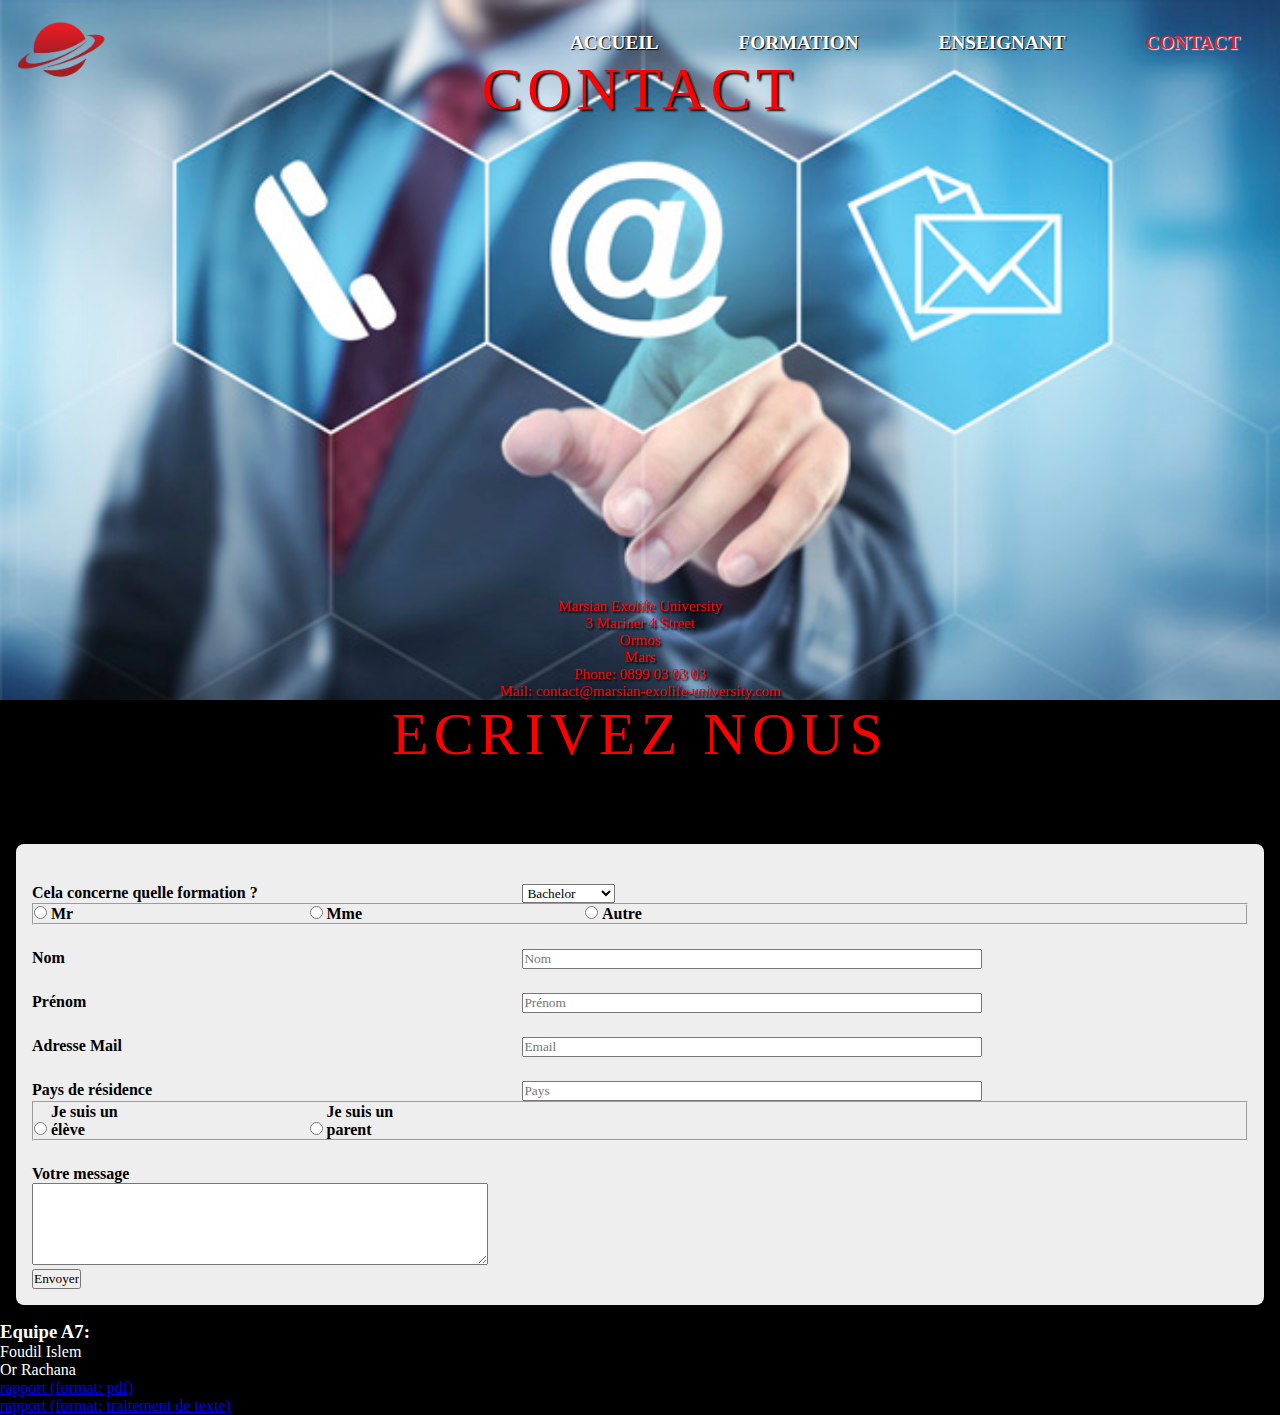
<file: contact.html>
<!DOCTYPE html>
<html lang="fr">
	<head>
		<meta charset="utf-8" />
		<title>MEU</title>
		<link rel="stylesheet" href="./style/contact.css" />
		<link rel="stylesheet" href="./style/commun.css" />
	</head>
	<body>
		<header>
		    <nav class="navbar">
   			 <a href="./index.html">
   				 <img class="image" src="./image/logo.png" alt="logo">
   			 </a>    
   			 <div class="nav-links">
   			 <ul>
  					 <li><a href="./index.html" >ACCUEIL</a></li>
  					 <li><a href="./formation.html">FORMATION</a></li>
  					 <li><a href="./enseignant.html" >ENSEIGNANT</a></li>
  					 <li class="ici"><a href="./contact.html">CONTACT</a></li>
   			 </ul>
   			 </div>
   		    </nav>
		</header>
		<aside>
			<h1>Contact</h1>
			<div class="maps">
				<iframe src="https://www.google.com/maps/embed?pb=!1m14!1m8!1m3!1d5807.625528221487!2d5.3577414!3d43.2972426!3m2!1i1024!2i768!4f13.1!3m3!1m2!1s0x12c9c15c3f8ae337%3A0x7758d9ff4d364eea!2sInvader%20MARS%2051!5e0!3m2!1sfr!2sfr!4v1701329485973!5m2!1sfr!2sfr"
   				 style="border:0;" allowfullscreen loading="lazy"></iframe>
			</div>
			<p>Marsian Exolife University</p>
			<p>3 Mariner 4 Street</p>
			<p>Ormos</p>
			<p>Mars</p>
			<p>Phone: 0899 03 03 03</p>
			<p>Mail: contact@marsian-exolife-university.com</p>
		</aside>
		<main>
			<section>
				<h1>Ecrivez nous</h1>
			</section>
			<section>
				<article>
					<form action="https://webdev.iut-orsay.fr/r102/tests/formulaire/test_formulaire.php" method="post">
						<div class="formulaire">
						<label for="u_message">
							Cela concerne quelle formation ?
						</label>
						<select id="u_formation" name="formation choisi">
							<option value="bachelor">Bachelor</option>
							<option value="prépa">Prépa intégré</option>
							<option value="master">Master</option>
							<option value="doctorat">Doctorat</option>
						</select>
						<fieldset>
							<input id="in_radio_monsieur" type="radio" name="sexe" value="Mr">
							<div class="choix">
							<label for="in_radio_monsieur">
								Mr
							</label>
							</div>
							<input id="in_radio_madame" type="radio" name="sexe" value="Mme">
							<div class="choix">
							<label for="in_radio_madame">
								Mme
							</label>
							</div>
							<input id="in_radio_autre" type="radio" name="sexe" value="Autre">
							<div class="choix">
							<label for="in_radio_autre">
								Autre
							</label>
							</div>
						</fieldset>
						<label for="u_name">
							Nom
						</label>
						<input type="text" id="u_name" name="nom" size="60" placeholder="Nom"  required="">
						<label for="u_firstname">
							Prénom
						</label>
						<input type="text" id="u_firstname" name="prénom" size="60" placeholder="Prénom"  required="">
						<label for="u_mail">
							Adresse Mail
						</label>
						<input type="text" id="u_mail" name="mail" size="60" placeholder="Email"  required="">
						<label for="u_country">
							Pays de résidence
						</label>
						<input type="text" id="u_country" name="pays" size="60" placeholder="Pays"  required="">
						<fieldset>
							<input id="in_radio_eleve" type="radio" name="statut" value="eleve">
							<div class="choix">
							<label for="in_radio_eleve">
								Je suis un élève
							</label>
							</div>
							<input id="in_radio_parent" type="radio" name="statut" value="parent">
							<div class="choix">
							<label for="in_radio_parent">
								Je suis un parent
							</label>
							</div>
						</fieldset>
						<label for="u_message">
							Votre message
						</label>
						<p>
							<textarea id="u_message" name="message" rows="5" cols="60" placeholder="Message" required="">
							</textarea>
						</p>
						<input type="submit" value="Envoyer">
						</div>
					</form>
				</article>
			</section>
		</main>
		<footer>
			<div>
				<h3>Equipe A7:</h3>
				<p>Foudil Islem</p>
				<p>Or Rachana</p>
			</div>
			<div>
				<a href="./rapport/rapport cwac-4.pdf" target="_blank" download="rapport">rapport (format: pdf)</a>
				<br>
				<a href="./rapport/rapport cwac(4).docx" target="_blank" download="rapport">rapport (format: traitement de texte)</a>
			</div>
	</footer>
	</body>
</html>
</file>
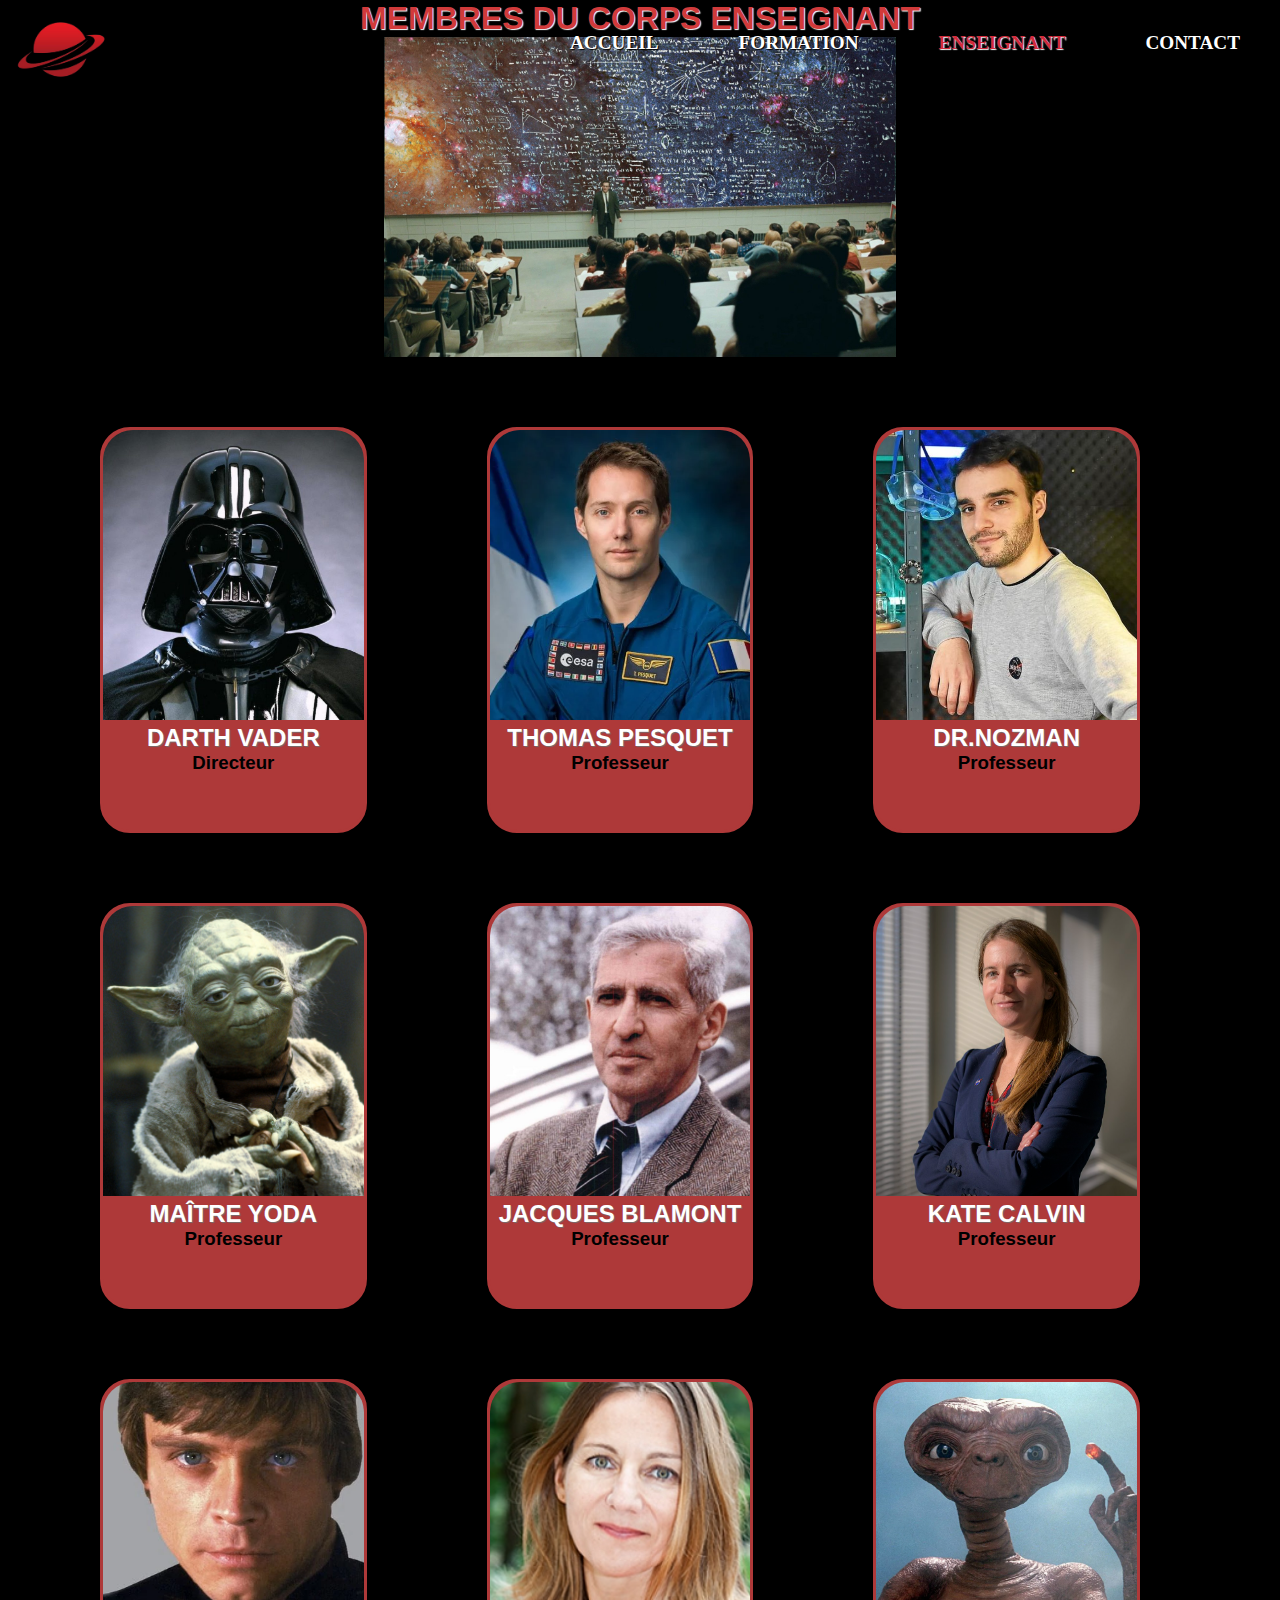
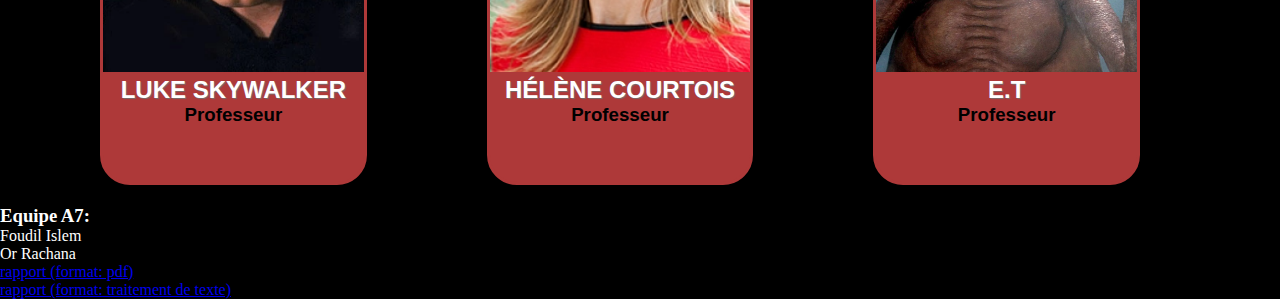
<file: enseignant.html>
<!DOCTYPE html>
<html lang="fr">
	<head>
		<meta charset="utf-8"/>
		<title>
			MEU
		</title>
		<link rel="icon" href="./image/logo.png">
		<link rel="stylesheet" href="./style/enseignant.css" />
		<link rel="stylesheet" href="./style/commun.css" />
	</head>
	<body>
		<header>
			<nav class="navbar">
				<a href="./index.html">
				<img class="image" src="./image/logo.png" alt="logo">
				</a>    
				<div class="nav-links">
					<ul>
						<li><a href="./index.html">ACCUEIL</a></li>
						<li><a href="./formation.html">FORMATION</a></li>
						<li class="ici"><a href="./enseignant.html">ENSEIGNANT</a></li>
						<li><a href="./contact.html">CONTACT</a></li>
					</ul>
				</div>
			</nav>
		</header>
		<main>
			<section>
				<div class="titre">
					<h1>membres du corps enseignant</h1>
				</div>
				<div class="image-enseignant">
					<img class="enseignants" src="./image/prof/enseignants.jpg" alt="enseignant">
				</div>
			</section>
			<!-- <div>
				<p>______________________</p>
			</div> -->
			<section>
				<div class="class">
					<div class="line">
						<a class="prof">
							<img id="test" src="./image/prof/8-starwarsepisode3larevan_ver_1_0.jpg" alt="Darth Vader">
							<div class="description">
								<h2>darth vader</h2>
								<h3>Directeur</h3>
								<!-- <p>guide avec une vision audacieuse les futurs explorateurs spatiaux. Sa force éducative inspire l'innovation, préparant les étudiants à</p>
								<p>repousser les frontièresde la connaissance cosmique. Que la force de l'éducation soit avec eux.</p> -->
							</div>
						</a>
						<a class="prof">
							<img src="./image/prof/ThomasPasque.PNG" alt="Thomas Pasque">
							<div class="description">
								<h2>thomas pesquet</h2>
								<h3>Professeur</h3>
								<!-- <p>Astronomie Stellaire et Galactique: Une branche captivante de l'astronomie qui se concentre sur l'étude des étoiles et des galaxies </p>
								<p>dans l'univers. En astronomie stellaire, on examine la naissance, l'évolution, et la mort des étoiles, tandis qu’en astronomie </p>
								<p> galactique, on se penche sur la structure, la dynamique et l'histoire des galaxies.</p> -->
							</div>
						</a>
						<a class="prof">
							<img src="./image/prof/DrNozman.PNG" alt="Dr Nozman">
							<div class="description">
								<h2>dr.nozman</h2>
								<h3>Professeur</h3>
								<!-- <p>Minéralogie: Une discipline scientifique captivante qui se penche sur la composition, la structure et les propriétés des minéraux.</p>
								<p>En étudiant la formation, la cristallisation et les caractéristiques physiques des minéraux, nous explorerons les processus </p>
								<p>géologiques qui façonnent l’univers.</p> -->
							</div>
						</a>
					</div>
					<div class="line">
						<a class="prof">
							<img src="./image/prof/MaîtreYoda.PNG" alt="Maître Yoda">
							<div class="description">
								<h2>maître yoda</h2>
								<h3>Professeur</h3>
								<!-- <p>Pouvoir de la Force: Une capacité mystique et transcendantale, est une force émanant d'une connexion profonde avec l'énergie</p>
								<p>universelle. Les individus qui maîtrisent ce pouvoir sont capables de manipuler leur environnement par le biais de compétences </p>
								<p>psychiques et physiques exceptionnelles. L'acquisition de ce pouvoir transcendantal nécessite un apprentissage intense, un équilibre</p>
								<p>intérieur, et souvent la guidance d'un mentor expérimenté.</p> -->
							</div>
						</a>
						<a class="prof">
							<img src="./image/prof/JacquesBlamont.jpg" alt="Jacques Blamont">
							<div class="description">
								<h2>jacques blamont</h2>
								<h3>Professeur</h3>
								<!-- <p>L'Astronautique: Une discipline passionnante au carrefour de l'ingénierie et de l'exploration spatiale, se consacre à la conception,</p>
								<p>à la construction et à la navigation des engins spatiaux. Cette matière vous apprend à surmonter les défis inhérents au voyage </p>
								<p>spatial, allant de la conception de lanceurs puissants à la création de technologies innovantes pour la survie en microgravité.</p> -->
							</div>
						</a>
						<a class="prof">
							<img src="./image/prof/KateCalvin.PNG" alt="Kate Calvin">
							<div class="description">
								<h2>kate calvin</h2>
								<h3>Professeur</h3>
								<!-- <p>Alienologie: Une discipline hypothétique, dédiée à l'étude des formes de vie extraterrestres dans l'univers. Son but : explorer les </p>
								<p>possibilités de vie au-delà de la Terre, examiner les conditions requises pour le développement de la vie et les signes potentiels de </p>
								<p>présence extraterrestre. </p> -->
							</div>
						</a>
					</div>
					<div class="line">	
						<a class="prof">
							<img src="./image/prof/LukeSkywalker.PNG" alt="Luke Skywalker">
							<div class="description">
								<h2>luke skywalker</h2>
								<h3>Professeur</h3>
								<!-- <p>Sabre Lasers: Ce cours enseigne les techniques de maniement du sabre laser de manière ludique et physique.</p>
								<p>Les participants apprennent non seulement les mouvements élégants, mais également l'histoire et la philosophie qui entourent cet </p>
								<p>instrument emblématique. C'est une occasion divertissante et énergique d'explorer une forme d'expression artistique tout en </p>
								<p>embrassant l'esprit de l'aventure galactique.</p> -->
							</div>
						</a>
						<a class="prof">
							<img src="./image/prof/000000150297_L_Web-HeleneCourtois.jpg" alt="Helene Courtois">
							<div class="description">
								<h2>hélène courtois</h2>
								<h3>Professeur</h3>
								<!-- <p>Astrophysique: Une branche passionnante de la physique qui explore les mystères de l'univers, des étoiles aux galaxies en passant </p>
								<p> par les trous noirs. En étudiant la lumière émise par ces corps célestes et en utilisant des modèles mathématiques complexes. </p>
								<p>Cette matière tente de décrypter les secrets de l'espace, élargissant ainsi notre compréhension de l'origine et du destin de l'univers.</p> -->
							</div>
						</a>
						<a class="prof">
							<img src="./image/prof/E_T.PNG" alt="E.T">
							<div class="description">
								<h2>e.t</h2>
								<h3>Professeur</h3>
								<!-- <p>Langue Galactique: Une nouvelle et fascinante langue universelle qui a été conçue pour faciliter la communication entre les espèces </p>
								<p> extraterrestres, elle incorpore des éléments linguistiques communs tout en permettant une expression riche et nuancée. Son </p>
								<p> adoption généralisée a notamment contribué à forger des liens interstellaires.</p> -->
							</div>
						</a>
					</div>	
				</div>
			</section>
		</main>
		<footer>
			<div>
				<h3>Equipe A7:</h3>
				<p>Foudil Islem</p>
				<p>Or Rachana</p>
			</div>
			<div>
				<a href="./rapport/rapport cwac-4.pdf" target="_blank" download="rapport">rapport (format: pdf)</a>
				<br>
				<a href="./rapport/rapport cwac(4).docx" target="_blank" download="rapport">rapport (format: traitement de texte)</a>
			</div>
	</footer>
	</body>
</html>
</file>
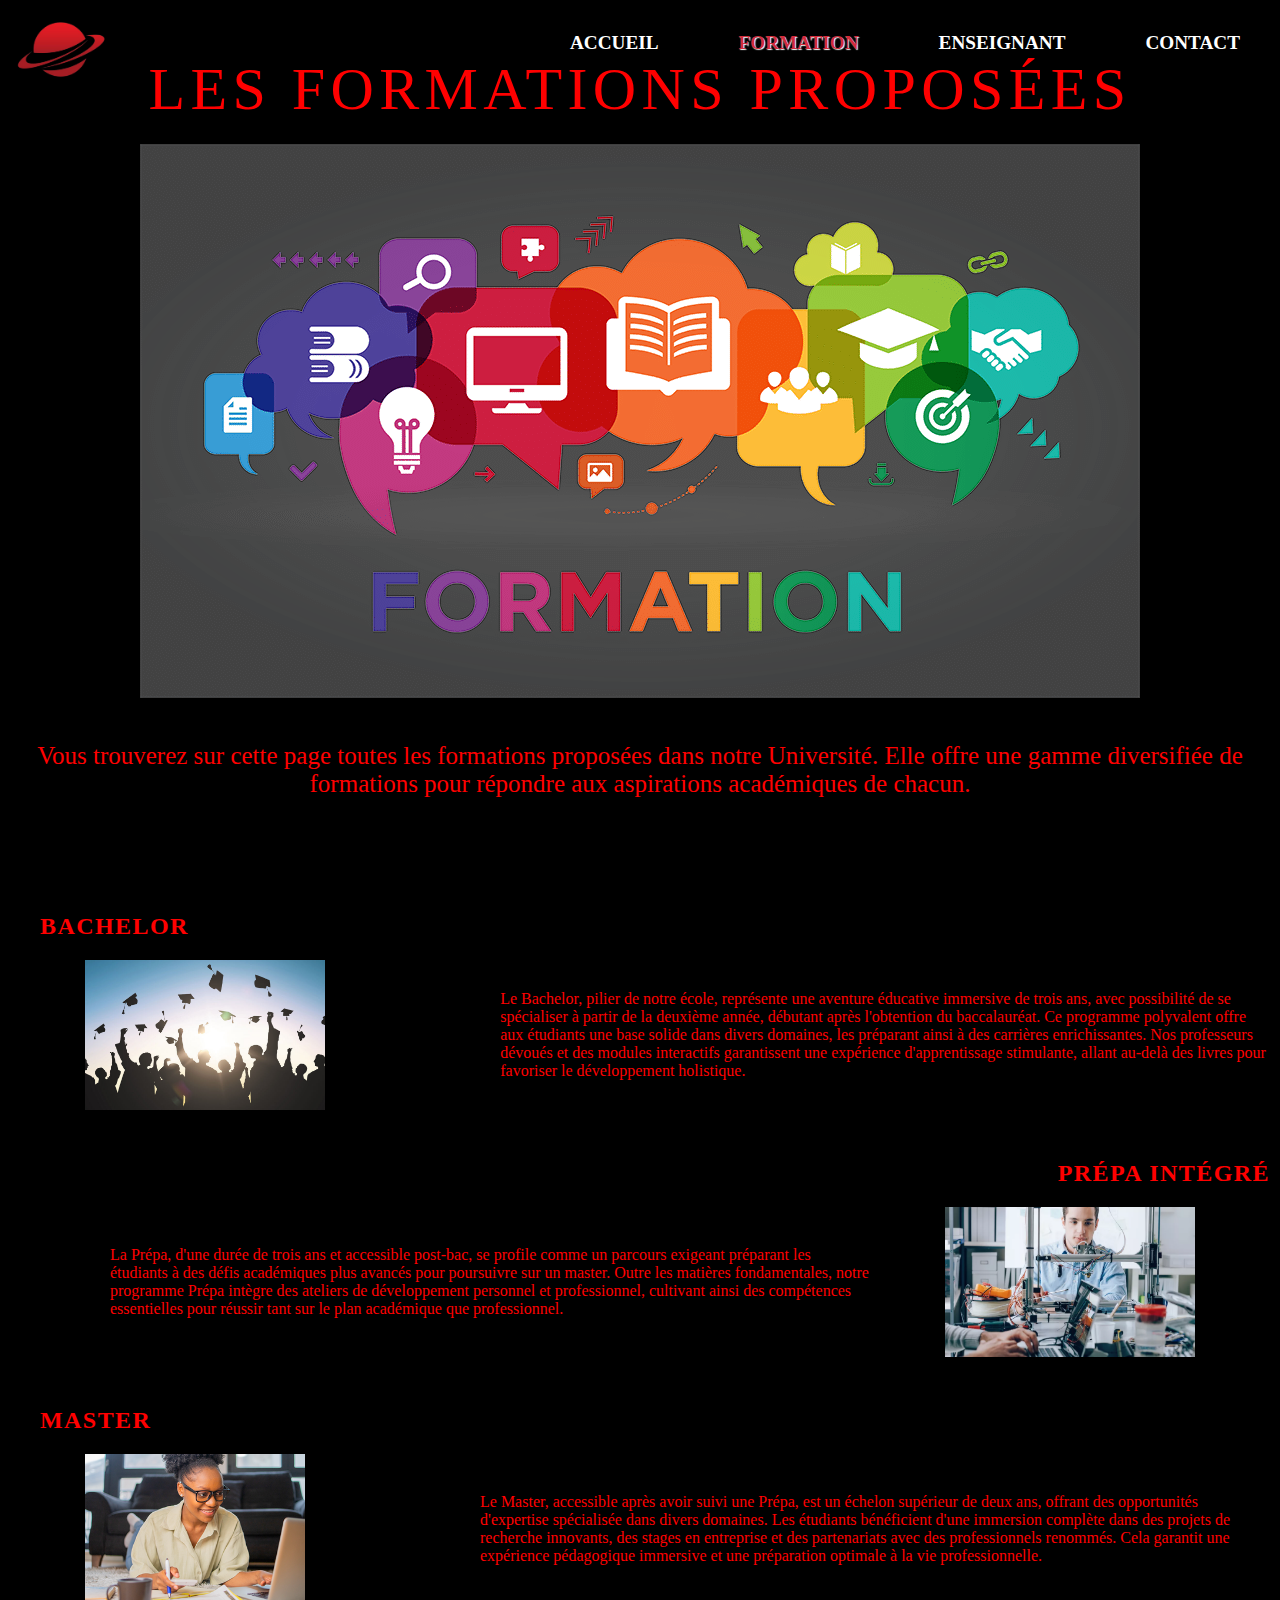
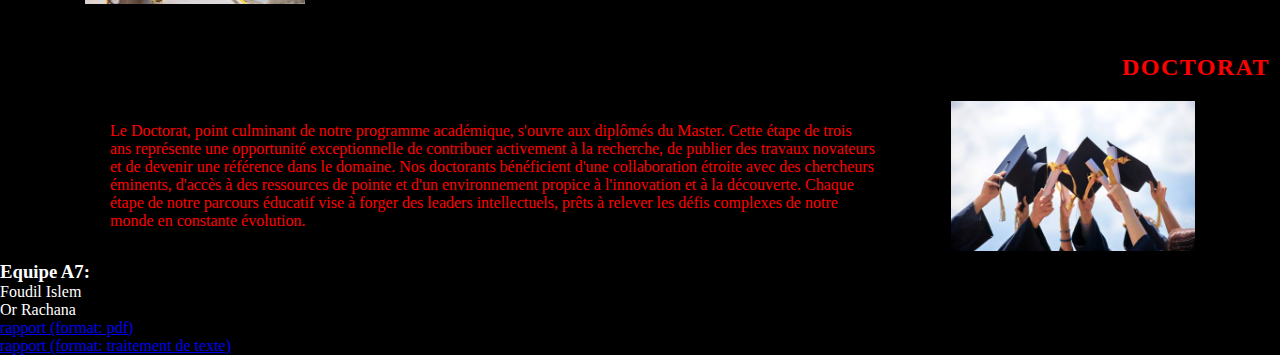
<file: formation.html>
<!DOCTYPE html>
<html lang="fr">
	<head>
		<meta charset="utf-8" />
		<title>Chosir sa formation | MEU</title>
		<link rel="stylesheet" href="./style/formation.css" />
		<link rel="stylesheet" href="./style/commun.css" />
	</head>
	<body>
		<header>
		   <nav class="navbar">
   			 <a href="./index.html">
   				 <img class="image" src="./image/logo.png" alt="logo">
   			 </a>    
   			 <div class="nav-links">
   			 <ul>
  					 <li><a href="./index.html">ACCUEIL</a></li>
  					 <li  class="ici"><a href="./formation.html">FORMATION</a></li>
  					 <li><a href="./enseignant.html">ENSEIGNANT</a></li>
  					 <li><a href="./contact.html">CONTACT</a></li>
   			 </ul>
   			 </div>
   		    </nav>
		</header>
		<aside>
			<h1>Les formations proposées</h1>
			<div class="image-formation">
				<img src="./image/formation/image formation.png" alt="image formation">
			</div>
			<p>Vous trouverez sur cette page toutes les formations proposées dans notre Université. Elle offre une gamme diversifiée de formations pour répondre aux aspirations académiques de chacun. </p>
		</aside>
		<main>
			<section>
				<div class="gauche"><h1>Bachelor</h1></div>
				<div class="text-gauche">
					<p>Le Bachelor, pilier de notre école, représente une aventure éducative immersive de trois ans, avec possibilité de se spécialiser à partir de la deuxième année, débutant après l'obtention du baccalauréat. Ce programme polyvalent offre aux étudiants une base solide dans divers domaines, les préparant ainsi à des carrières enrichissantes. Nos professeurs dévoués et des modules interactifs garantissent une expérience d'apprentissage stimulante, allant au-delà des livres pour favoriser le développement holistique.</p>
					<img src="./image/formation/bachelor.jpg" alt="image bachelor">
				</div>
			</section>
			<section>
				<div class="droite"><h1>Prépa intégré</h1></div>
				<div class="text-droite">
					<p>La Prépa, d'une durée de trois ans et accessible post-bac, se profile comme un parcours exigeant préparant les étudiants à des défis académiques plus avancés pour poursuivre sur un master. Outre les matières fondamentales, notre programme Prépa intègre des ateliers de développement personnel et professionnel, cultivant ainsi des compétences essentielles pour réussir tant sur le plan académique que professionnel.</p>
					<img src="./image/formation/prépa-intégré.png" alt="image prepa">
				</div>
			</section>
			<section>
				<div class="gauche"><h1>Master</h1></div>
				<div class="text-gauche">
					<p>Le Master, accessible après avoir suivi une Prépa, est un échelon supérieur de deux ans, offrant des opportunités d'expertise spécialisée dans divers domaines. Les étudiants bénéficient d'une immersion complète dans des projets de recherche innovants, des stages en entreprise et des partenariats avec des professionnels renommés. Cela garantit une expérience pédagogique immersive et une préparation optimale à la vie professionnelle.</p>
					<img src="./image/formation/master.png" alt="image master">
				</div>
			</section>
			<section>
				<div class="droite"><h1>Doctorat</h1></div>
				<div class="text-droite">
					<p>Le Doctorat, point culminant de notre programme académique, s'ouvre aux diplômés du Master. Cette étape de trois ans représente une opportunité exceptionnelle de contribuer activement à la recherche, de publier des travaux novateurs et de devenir une référence dans le domaine. Nos doctorants bénéficient d'une collaboration étroite avec des chercheurs éminents, d'accès à des ressources de pointe et d'un environnement propice à l'innovation et à la découverte. Chaque étape de notre parcours éducatif vise à forger des leaders intellectuels, prêts à relever les défis complexes de notre monde en constante évolution.</p>
					<img src="./image/formation/doctorat.jpg" alt="image doctorat">
				</div>
			</section>
		</main>
		<footer>
			<div>
				<h3>Equipe A7:</h3>
				<p>Foudil Islem</p>
				<p>Or Rachana</p>
			</div>
			<div>
				<a href="./rapport/rapport cwac-4.pdf" target="_blank" download="rapport">rapport (format: pdf)</a>
				<br>
				<a href="./rapport/rapport cwac(4).docx" target="_blank" download="rapport">rapport (format: traitement de texte)</a>
			</div>
	</footer>
	</body>
</html>
</file>
<file: style/contact.css>
@charset "utf-8";

aside {
	background-image: url(../image/contact/contact.jpg);
	background-repeat: no-repeat;
    background-size: cover;
}


aside h1{
    text-align: center;
    max-width: 1160px;
    margin: 0 auto 75px;
    font: 400 60px "impact";
    letter-spacing: 0.09em;
    text-transform: uppercase;
    position: relative;
    color: red;
	text-shadow: 2px 2px 2px black;
	top: 55px;
}

aside p{
	text-align: center;
	font: 400 15px "didot";
    color: red;
	text-shadow: 2px 2px 2px black;
}

html {
	background-color: #222222;
}

.formulaire{
	color: black;
}

.maps iframe{
	width: 600px ; 
	height: 450px ; 
	border:0;
	overflow-clip-margin: content-box !important;
    overflow: clip !important;
    border-width: 2px;
    border-style: inset;
    border-color: initial;
    border-image: initial;
}

.maps {
	text-align: center;
}
main section h1{
	text-align: center;
    max-width: 1160px;
    margin: 0 auto 75px;
    font: 400 60px "impact";
    letter-spacing: 0.09em;
    text-transform: uppercase;
    position: relative;
    color: red;
	text-shadow: 2px 2px 2px black;
}


main form {
    background-color: #eee;
    margin: 1rem;
    padding: 1rem;
    border-radius: 0.5rem;
}

main form label {
    margin-top: 1.5rem;
    display: inline-block;
    width: 40%;
    font-weight: bold;
}


.choix {
  margin-top: -1.5rem;
  display: inline-block;
  width: 21%;
  font-weight: bold;
}

@media screen and (min-width: 350px) and (max-width: 1600px) {
    aside, main {
        width: 100%;
    }

    form {
        max-width: 100%;
    }
	
	
}

@media (min-width:901px){
iframe{
width:100%;
height:100%;
}
}

@media (max-width:900px){
    iframe{
   	 width:20%;
   	 height: 20%;
    }
}
</file>
<file: style/commun.css>
@charset "utf-8";


*{
	margin:0;
	padding: 0;
	font-family: century;
}

body{
	/* background-color: #222222; */
	background-color: #000000;
}

main{
	color: #fff;
}

.navbar{
	z-index:2;
	position: absolute;
	padding-bottom: 20px;
	display: flex;
	flex-wrap:wrap;
	justify-content: space-between;
	align-items: center;
	width: 100%;
	height: 80px;
	box-sizing: border-box;
	/* background: #18181896;	 */
}

.navbar a{
	font-weight: bold;
	color: white;
	text-shadow: #000000 1px 1px 1px;
	text-decoration: none;
}

.navbar a:hover{
	color: #d22b3b;
	text-shadow: #fff 1px 1px 1px;
	font-weight: 600;
}

.navbar .image{
	z-index: 1;
	margin-left: 10px;
	font-size: 2em;
	font-weight: bold;
}

.navbar .nav-links ul{
	display: flex;
	flex-wrap:wrap;
	list-style:none;
	font-size: 1.2rem;
}



.navbar .nav-links ul li.ici a{
	color: #d22b3b;
	text-shadow: #fff 1px 1px 1px;
	font-weight: 600;
}

@media (min-width:900px){

	.image{
		z-index:10;
		width:20%;
		height:20%;
		margin-bottom: -20px;
	}
	.navbar .nav-links ul li{
		margin: 0 40px;
	}
}

@media (min-width:600px) and (max-width: 900px){

	.navbar .nav-links ul li{
		margin: 0 35px;
	}

	.image{
		z-index:10;
		width:30%;
		height:30%;
		margin: auto auto -10px 50%;
	}
}

@media (max-width:600px){
	
	.image{
		z-index:10;
		width:20%;
		height:20%;
		margin-left:30%;
	}
	
	.navbar .nav-links ul li{
		margin: 0 40px;
	}
}

footer{
	color: #fff;
}
</file>
<file: style/enseignant.css>
@charset "utf-8";

.titre {
	width: 100%;
	display: flex;
	justify-content: center;
	align-items: center;
	text-align: center;
}

.titre h1 {
	text-align: center;
	font-size: 2rem;
	color: #d13a3a;
	text-transform: uppercase;
	text-shadow: #fff 1px 1px 1px;
	font-family: Impact, sans-serif;
}

.image-enseignant {
    display: flex;
    align-items: center;
    justify-content: center;
}

.image-enseignant img {
    width: 40%;
    height: auto;
}

.line {
    display: flex;
    margin: 20px;
    margin-left: 100px;
    align-items: center;
    justify-content: center;
}

.prof {
    width: 300px;
    height: 400px;
    border: solid;
    border-color: #ae3939;
    background-color: #ae3939;
    border-radius: 30px;
    margin-right: 120px;
    margin-top: 50px;
    transition: transform 0.3s ease, background 0.3s ease, opacity 0.3s ease, border-color 0.3s ease;
    overflow: hidden;
    position: relative;
}

.prof:hover {
    /* z-index: 3; */
    opacity: 0.599;
    background-color: rgba(209, 58, 58, 0.599);
    transform: scale(1.03);
}

.prof img {
    border-radius: 30px 30px 0 0;
    height: 290px;
    width: 100%;
    object-fit: cover;
    transition: transform 0.3s ease;
}

/* .prof img:hover {
    
    border-radius: 30px;
    height: 295px;
    width: 305px;
} */

/* .prof p{
    text-align: center;
    color: #fff;
	font-family: century;
} */

/*
.class .prof{
    display:flex;
    align-items: center;
}

.couleur{
    color:#fff;
    font-size: 1rem;
    margin: 1rem;
}

.prof{
	margin-top: 5rem;
}
*/

.prof h2{
    text-align: center;
    text-transform: uppercase;
    font-family: Cambria;
    color: #ffffff;
    text-shadow: #776c6c 1px 1px 1px;
	font-family: Impact, sans-serif;
}

.prof h3{
    text-align: center;
    color: #000000;
    /* text-shadow: #b3b3b3 1px 1px 1px; */
	font-family:Impact, Haettenschweiler, 'Arial Narrow Bold', sans-serif;
}

/* @media (min-width:901px){
	.titre{
		margin:0;
		padding-top:10%;
		/* padding-left:20%; 
	}
} */

/* @media (max-width:900px){
	.titre{
		margin:0;
		padding-top:30%;
		/* padding-left:20%; 
	}
}  */

/* .enseignants{
	margin: 2rem;
    height: 400px;
    width: 80%;
	margin-left: -2rem;
} */

/* h1{
	padding-left: 2rem;
	font-family:  impact ;
} */
</file>
<file: style/formation.css>
@charset "utf-8";

aside h1{
    text-align: center;
    max-width: 1160px;
    margin: 0 auto 75px;
    font: 400 60px "impact";
    letter-spacing: 0.09em;
    text-transform: uppercase;
    position: relative;
    color: red;
	text-shadow: 2px 2px 2px black;
	top: 55px;
}

.image-formation {
    margin-bottom: 40px;
    text-align: center;
}

.image-formation img {
    max-width: 100%;
    height: auto;
}

aside p{
	margin-top: 0;
    margin-bottom: 1rem;
	text-align: center;
	margin: 0 auto 75px;
	font: 400 25px "didot";
    color: red;
}

.gauche{
    text-transform: uppercase;
    letter-spacing: 0.09em;
    margin-bottom: 20px;
    margin-top: 30px;
    margin-left: 30px;
    color: red;
	text-shadow: 2px 2px 2px black;
}

.droite{
    text-transform: uppercase;
    letter-spacing: 0.09em;
    margin-bottom: 20px;
    margin-top: 30px;
    margin-left: 30px;
    color: red;
	text-align: right;
	text-shadow: 2px 2px 2px black;
}

main section img{
	width: 250px;
	height: 150px;
    margin-left: 75px;
	margin-right: 75px;
	
}

html {
	background-color: #222222;
}

main section p{
    color: red;
	margin-left: 100px;
}

.text-gauche{
  display: flex;
  justify-content: left;
  align-items: center;
  flex-direction: row-reverse;
}

.text-droite{
  display: flex;
  justify-content: left;
  align-items: center;
  flex-direction: initial;
}

@media screen and (min-width: 350px) and (max-width: 1600px) {
    body {
        background-color: #222222;
    }

    section {
        padding: 10px;
    }
    
    h1 {
        font-size: 24px;
    }
    
    .image-formation img,
    .image-bachelor img,
    .image-prépa img,
    .image-master img,
    .image-doctorat img {
        max-width: 100%;
        height: auto;
    }
	
	
}
</file>
